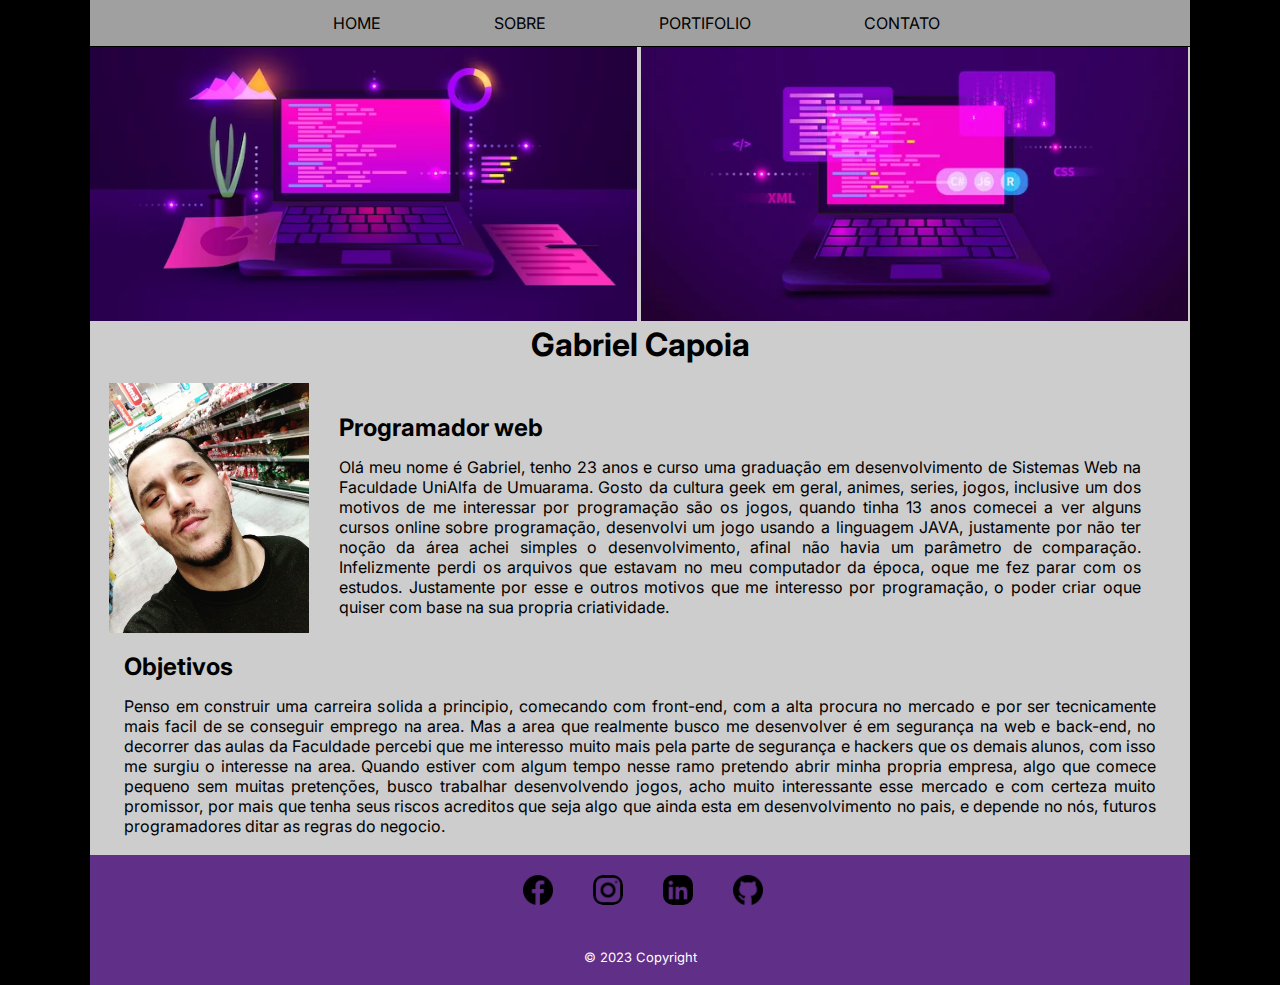
<file: Site-portifolio-trabalho/index.html>
<!DOCTYPE html>
<html lang="pt-br">

<head>
    <meta charset="UTF-8">
    <meta http-equiv="X-UA-Compatible" content="IE=edge">
    <meta name="viewport" content="width=device-width, initial-scale=1.0">
    <title>Gabriel Capoia</title>
    <link rel="stylesheet" href="css/style.css">
    <link rel="preconnect" href="https://fonts.googleapis.com">
    <link rel="preconnect" href="https://fonts.gstatic.com" crossorigin>
    <link href="https://fonts.googleapis.com/css2?family=Inter:wght@300&display=swap" rel="stylesheet">
</head>

<body>


    <div class="corpo">
        <header>
            <nav>
                <ul>
                    <li>
                        <a href="index.html">
                            Home
                        </a>
                    </li>
                    <li>
                        <a href="sobre.html">
                            Sobre
                        </a>
                    </li>
                    <li>
                        <a href="portifolio.html">
                            Portifolio
                        </a>
                    </li>
                    <li>
                        <a href="contato.html">
                            Contato
                        </a>
                    </li>
                </ul>
            </nav>
        </header>

        <div class="grid_imagens-topo">
            <img src="img/pc-roxo.avif" alt="">
        </div>
        <div class="grid_imagens-topo">
            <img src="img/pc-roxo.jpg" alt="">
        </div>


        <main>
            <h1>Gabriel Capoia</h1>
            <div class="corpo-2">
                <div class="parte-1">
                    <div class="foto">
                        <img src="img/foto.jpeg" alt="Minha foto">
                    </div>
                    <div class="ajuste">
                        <h2 class="h2-programador-web">Programador web</h2>
                        <p class="texto">
                            Olá meu nome é Gabriel, tenho 23 anos e curso uma graduação em desenvolvimento de Sistemas
                            Web
                            na
                            Faculdade UniAlfa de Umuarama. Gosto da cultura geek em geral, animes, series, jogos,
                            inclusive
                            um dos
                            motivos de me interessar por programação são os jogos, quando tinha 13 anos comecei a
                            ver
                            alguns
                            cursos online sobre programação, desenvolvi um jogo usando a linguagem JAVA, justamente por
                            não
                            ter
                            noção da área achei simples o desenvolvimento, afinal não havia um parâmetro de comparação.
                            Infelizmente
                            perdi os arquivos que estavam no meu computador da época, oque me fez parar com os estudos.
                            Justamente
                            por esse e outros motivos que me interesso por programação, o poder criar oque quiser com
                            base
                            na sua
                            propria criatividade.
                        </p>
                    </div>
                </div>
                <h2>Objetivos</h2>
                <p class="texto">
                    Penso em construir uma carreira solida a principio, comecando com front-end, com a alta
                    procura no mercado e por ser tecnicamente mais facil de se conseguir emprego na area. Mas a area que
                    realmente busco me desenvolver é em segurança na web e back-end, no decorrer das aulas da Faculdade
                    percebi que me interesso muito mais pela parte de segurança e hackers que os demais alunos, com isso
                    me surgiu o interesse na area. Quando estiver com algum tempo nesse ramo pretendo abrir minha
                    propria empresa, algo que comece pequeno sem muitas pretenções, busco trabalhar desenvolvendo jogos, acho
                    muito interessante esse mercado e com certeza muito promissor, por mais que tenha seus riscos acreditos
                    que seja algo que ainda esta em desenvolvimento no pais, e depende no nós, futuros programadores ditar
                    as regras do negocio.
                </p>
            </div>




        </main>

        <footer>

            <div class="grid-redes-sociais">

                <div class="grid-redes">
                    <a href="https://www.facebook.com/gabriel.capoia.7" target="_blank">
                        <img src="img/facebook.png" alt="">
                    </a>
                </div>

                <div class="grid-redes">
                    <a href="https://www.instagram.com/capoiaa/" target="_blank">
                        <img src="img/instagram.png" alt="">
                    </a>
                </div>

                <div class="grid-redes">
                    <a href="https://www.linkedin.com/in/gabriel-capoia-78a1181b9/" target="_blank">
                        <img src="img/linkedin.png" alt="">
                    </a>
                </div>

                <div class="grid-redes">
                    <a href="https://github.com/GabrielCapoia-Dev"target="_blank">
                        <img src="img/github.png" alt="">
                    </a>
                </div>

            </div>


            <div class="copy">
                © 2023 Copyright
            </div>

        </footer>

    </div>





</body>

</html>
</file>
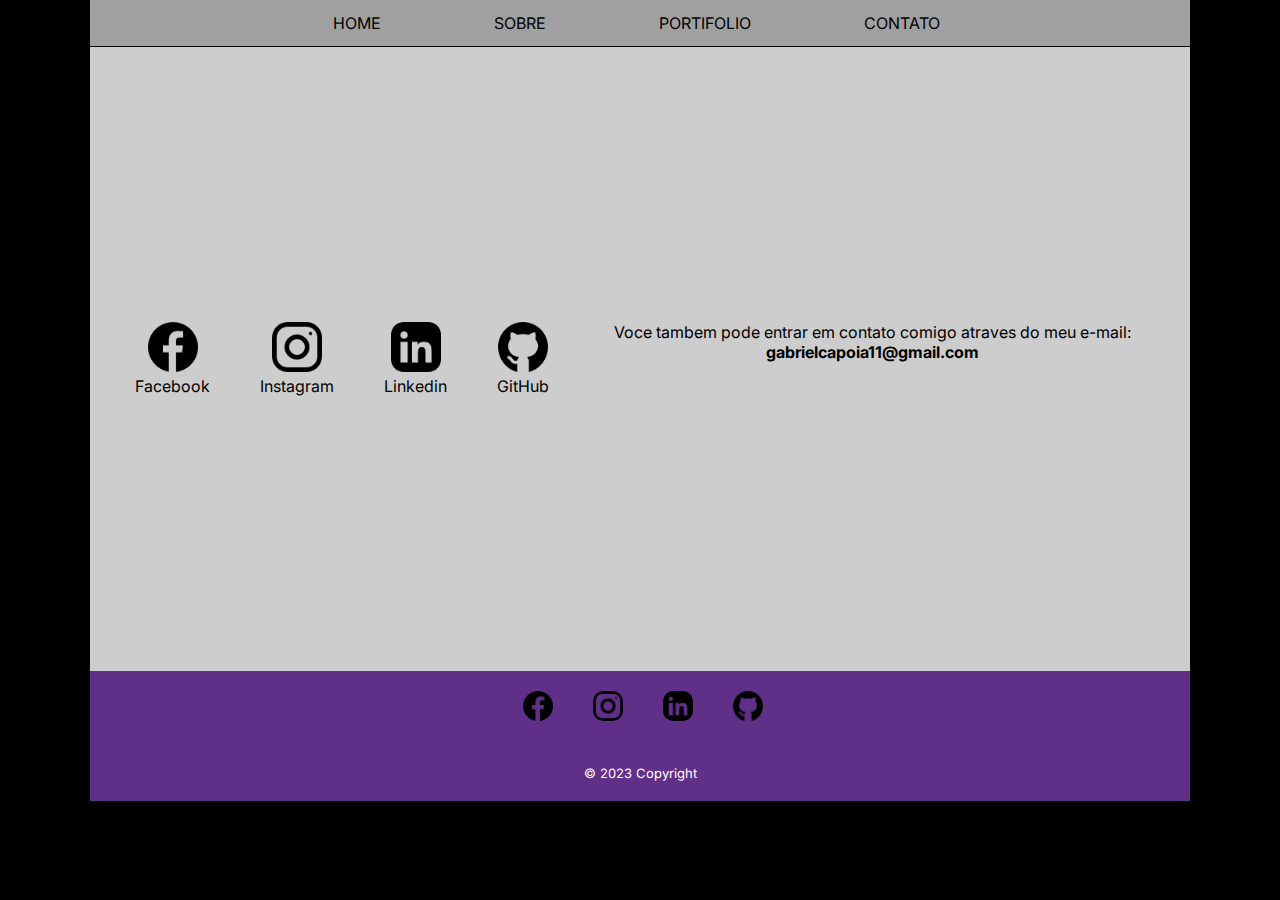
<file: Site-portifolio-trabalho/contato.html>
<!DOCTYPE html>
<html lang="pt-br">

<head>
    <meta charset="UTF-8">
    <meta http-equiv="X-UA-Compatible" content="IE=edge">
    <meta name="viewport" content="width=device-width, initial-scale=1.0">
    <title>Gabriel Capoia</title>
    <link rel="stylesheet" href="css/style.css">
    <link rel="preconnect" href="https://fonts.googleapis.com">
    <link rel="preconnect" href="https://fonts.gstatic.com" crossorigin>
    <link href="https://fonts.googleapis.com/css2?family=Inter:wght@300&display=swap" rel="stylesheet">
</head>

<body>


    <div class="corpo">
        <header>
            <nav>
                <ul>
                    <li>
                        <a href="index.html">
                            Home
                        </a>
                    </li>
                    <li>
                        <a href="sobre.html">
                            Sobre
                        </a>
                    </li>
                    <li>
                        <a href="portifolio.html">
                            Portifolio
                        </a>
                    </li>
                    <li>
                        <a href="contato.html">
                            Contato
                        </a>
                    </li>
                </ul>
            </nav>
        </header>


        <main class="main-contato">


            <div class="grid-contato">
                <div class="grid-redes-contato">
                    <a href="https://www.facebook.com/gabriel.capoia.7" target="_blank">
                        <img src="img/facebook.png" alt="">
                    </a>
                    <p>Facebook</p>
                </div>

                <div class="grid-redes-contato">
                    <a href="https://www.instagram.com/capoiaa/" target="_blank">
                        <img src="img/instagram.png" alt="">
                    </a>
                    <p>Instagram</p>
                </div>

                <div class="grid-redes-contato">
                    <a href="https://www.linkedin.com/in/gabriel-capoia-78a1181b9/" target="_blank">
                        <img src="img/linkedin.png" alt="">
                    </a>
                    <p>Linkedin</p>
                </div>

                <div class="grid-redes-contato">
                    <a href="https://github.com/GabrielCapoia-Dev"target="_blank">
                        <img src="img/github.png" alt="">
                    </a>
                    <p>GitHub</p>
                </div>

                <div class="email">
                    <p>
                        Voce tambem pode entrar em contato comigo atraves do meu e-mail: 
                        <strong>gabrielcapoia11@gmail.com</strong>
                    </p>
                </div>
            </div>
            
        </main>


        <footer>

            <div class="grid-redes-sociais">

                <div class="grid-redes">
                    <a href="https://www.facebook.com/gabriel.capoia.7" target="_blank">
                        <img src="img/facebook.png" alt="">
                    </a>
                </div>

                <div class="grid-redes">
                    <a href="https://www.instagram.com/capoiaa/" target="_blank">
                        <img src="img/instagram.png" alt="">
                    </a>
                </div>

                <div class="grid-redes">
                    <a href="https://www.linkedin.com/in/gabriel-capoia-78a1181b9/" target="_blank">
                        <img src="img/linkedin.png" alt="">
                    </a>
                </div>

                <div class="grid-redes">
                    <a href="https://github.com/GabrielCapoia-Dev"target="_blank">
                        <img src="img/github.png" alt="">
                    </a>
                </div>

            </div>


            <div class="copy">
                © 2023 Copyright
            </div>

        </footer>

    </div>





</body>

</html>
</file>
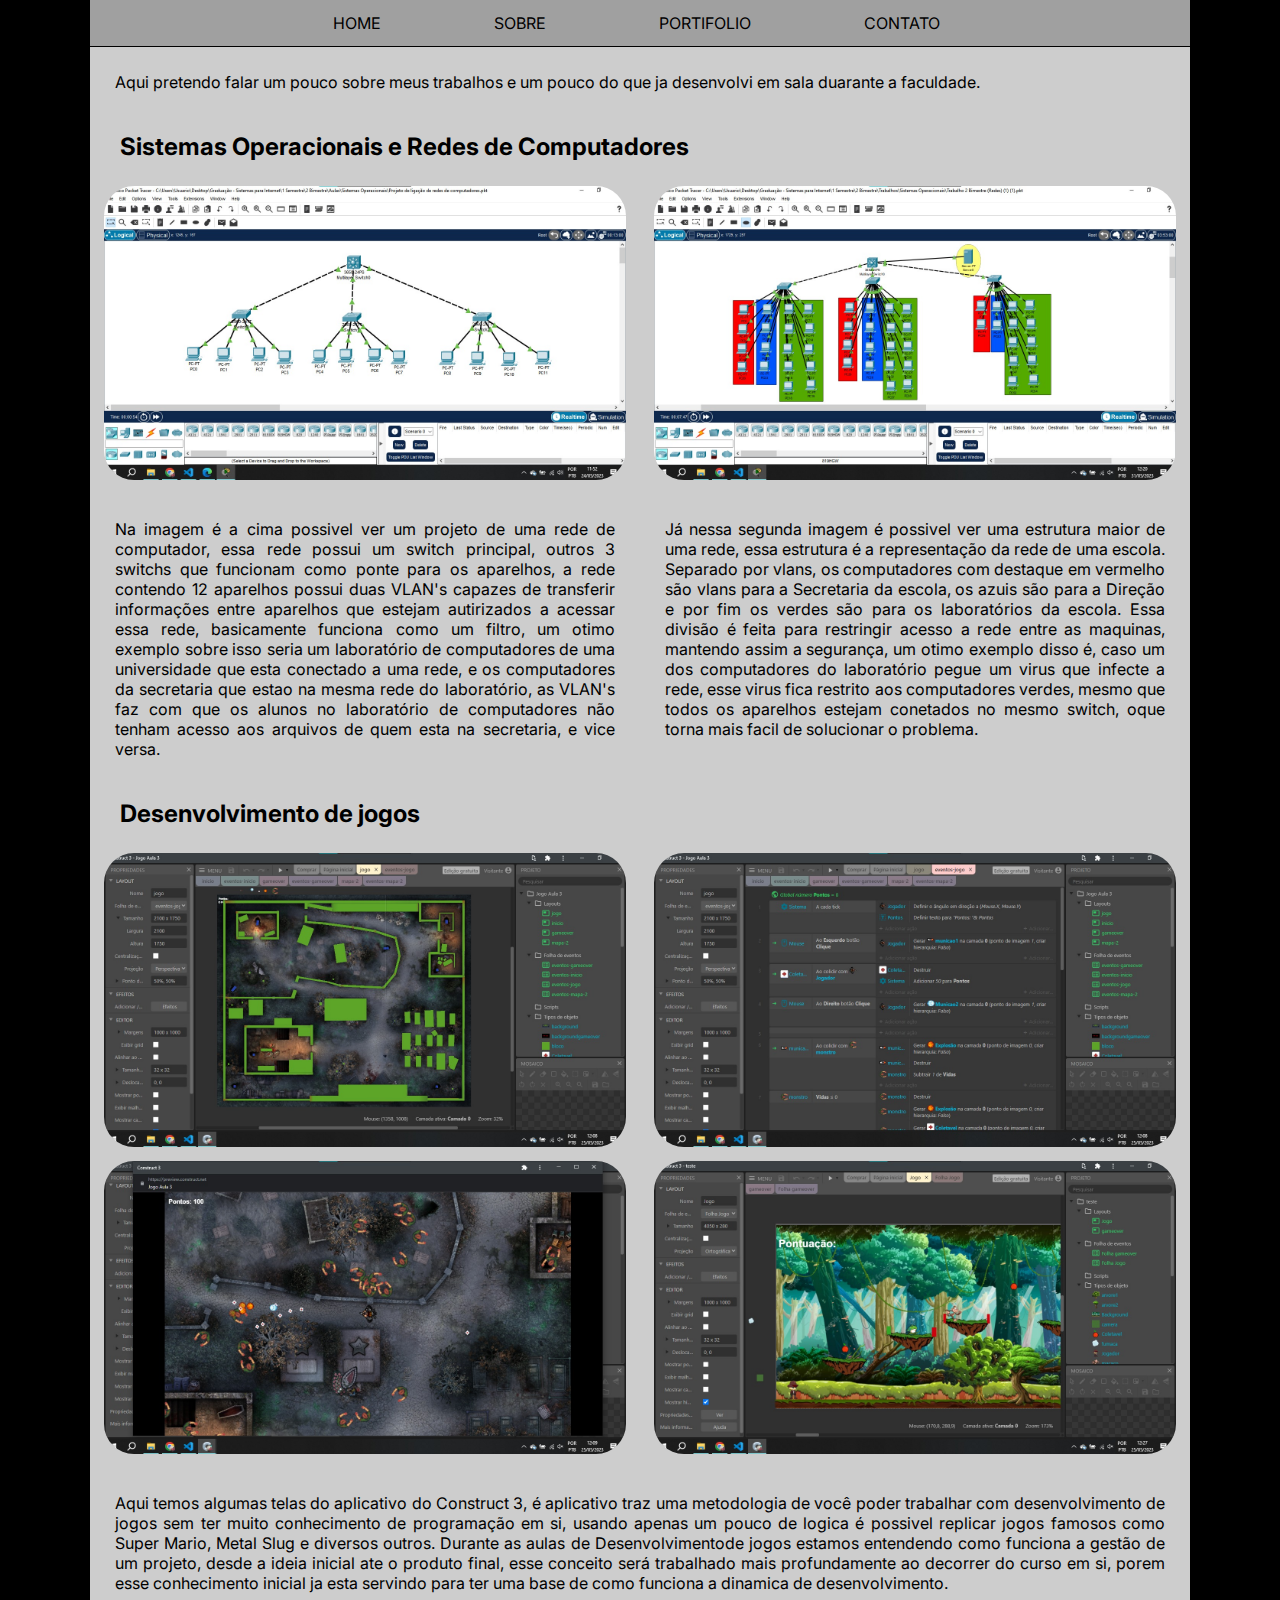
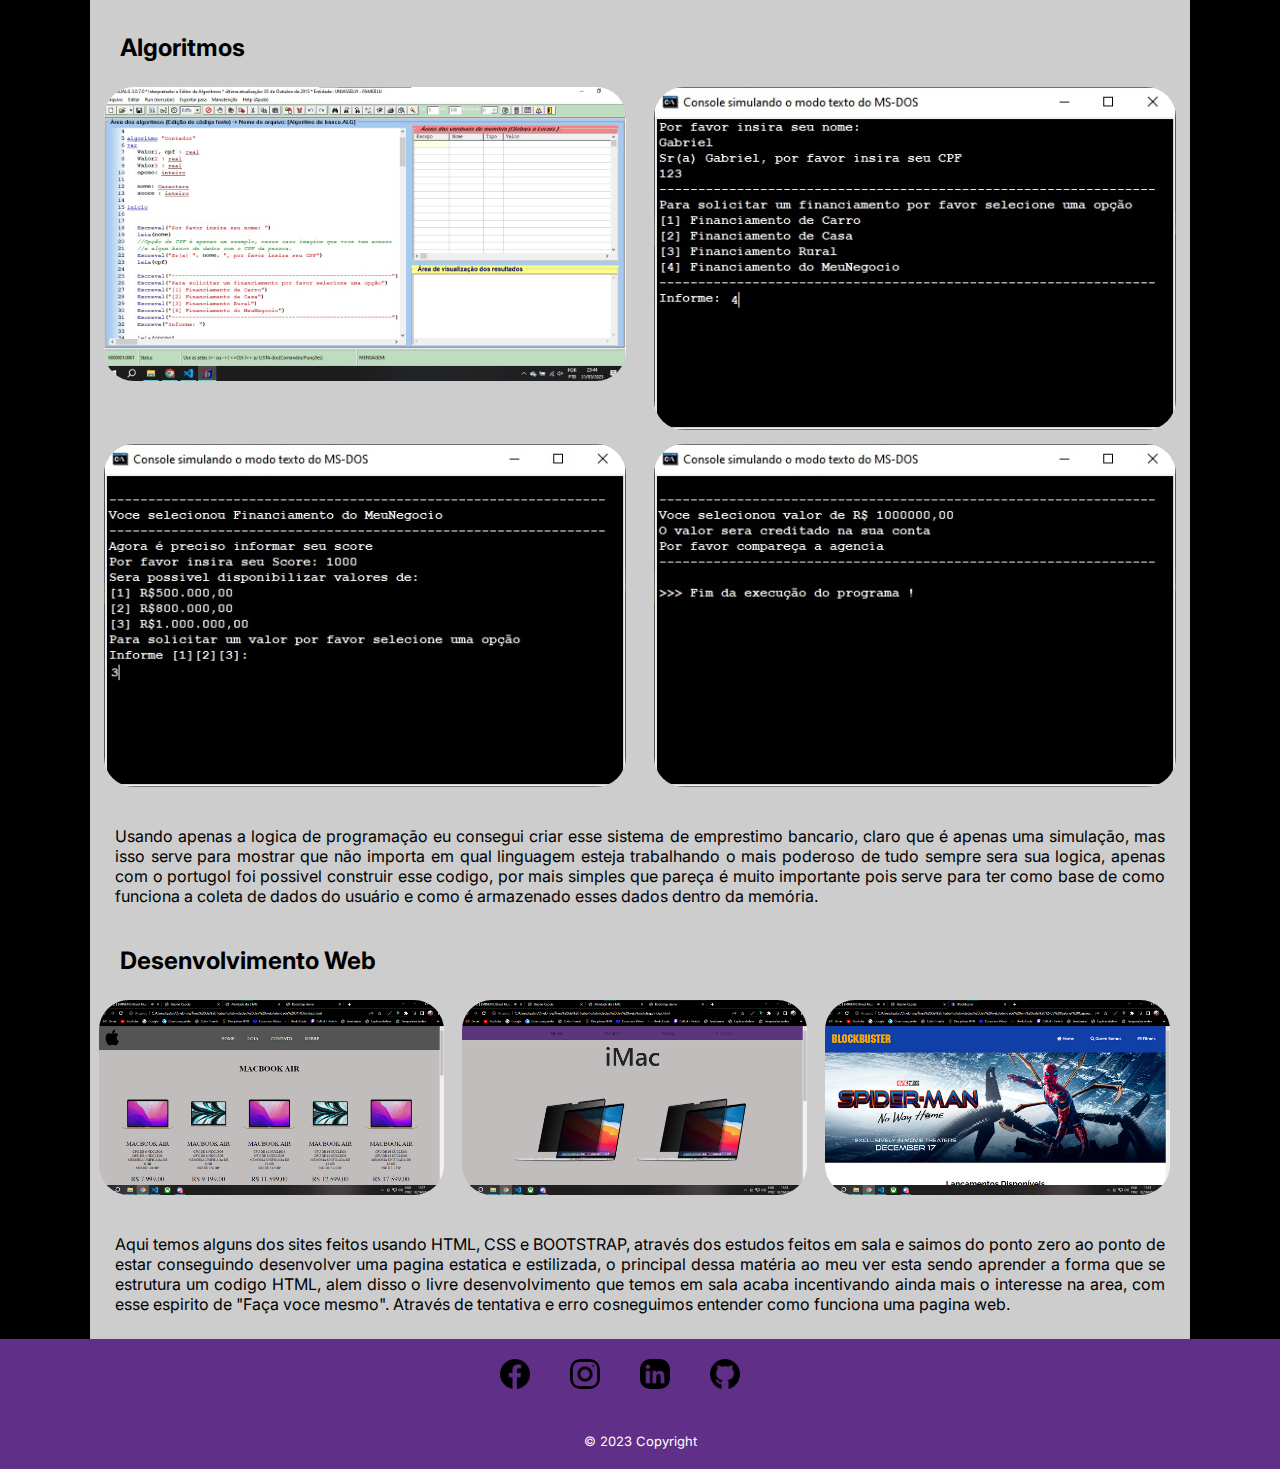
<file: Site-portifolio-trabalho/portifolio.html>
<!DOCTYPE html>
<html lang="pt-br">

<head>
    <meta charset="UTF-8">
    <meta http-equiv="X-UA-Compatible" content="IE=edge">
    <meta name="viewport" content="width=device-width, initial-scale=1.0">
    <title>Gabriel Capoia</title>
    <link rel="stylesheet" href="css/style.css">
    <link rel="preconnect" href="https://fonts.googleapis.com">
    <link rel="preconnect" href="https://fonts.gstatic.com" crossorigin>
    <link href="https://fonts.googleapis.com/css2?family=Inter:wght@300&display=swap" rel="stylesheet">
</head>

<body>


    <div class="corpo">
        <header>
            <nav>
                <ul>
                    <li>
                        <a href="index.html">
                            Home
                        </a>
                    </li>
                    <li>
                        <a href="sobre.html">
                            Sobre
                        </a>
                    </li>
                    <li>
                        <a href="portifolio.html">
                            Portifolio
                        </a>
                    </li>
                    <li>
                        <a href="contato.html">
                            Contato
                        </a>
                    </li>
                </ul>
            </nav>
        </header>


        <main>
            <div class="corpo-portifolio">
                <p class="texto">
                    Aqui pretendo falar um pouco sobre meus trabalhos e um pouco do que ja desenvolvi em sala duarante a
                    faculdade.
                </p>

                <h2>Sistemas Operacionais e Redes de Computadores</h2>

                <div class="grid-portifolio"><!--Sistemas operacionais-->

                    <div class="img-portifolio">
                        <img src="img/redes-de-computadores.jpeg" alt="">
                    </div>
                    <div class="img-portifolio">
                        <img src="img/redes-de-computadores-vlans.jpeg" alt="">
                    </div>

                    <p class="texto-portifolio">
                        Na imagem é a cima possivel ver um projeto de uma rede de computador, essa rede
                        possui um switch
                        principal, outros 3 switchs que funcionam como ponte para os aparelhos, a rede contendo 12
                        aparelhos
                        possui duas VLAN's capazes de transferir informações entre aparelhos que estejam autirizados a
                        acessar essa rede, basicamente funciona como um filtro, um otimo exemplo sobre isso seria um
                        laboratório de computadores de uma universidade que esta conectado a uma rede, e os computadores
                        da
                        secretaria que estao na mesma rede do laboratório, as VLAN's faz com que os alunos no
                        laboratório de
                        computadores não tenham acesso aos arquivos de quem esta na secretaria, e vice versa.
                    </p>

                    <p class="texto-portifolio">
                        Já nessa segunda imagem é possivel ver uma estrutura maior de uma rede, essa estrutura é a
                        representação da
                        rede de uma escola. Separado por vlans, os computadores com destaque em vermelho são vlans para
                        a Secretaria da escola, os azuis são para a Direção e por fim os verdes são para os laboratórios
                        da escola. Essa divisão é feita para restringir acesso a rede entre as maquinas, mantendo assim
                        a segurança, um otimo exemplo disso é, caso um dos computadores do laboratório pegue um virus
                        que infecte a rede, esse virus fica restrito aos computadores verdes, mesmo que todos os
                        aparelhos estejam conetados no mesmo switch, oque torna mais facil de solucionar o problema.
                    </p>
                </div>
                <h2>Desenvolvimento de jogos</h2>
                <div class="grid-portifolio"><!--Dev de Jogos-->

                    <div class="img-portifolio">
                        <img src="img/tela-1.jpeg" alt="">
                    </div>
                    <div class="img-portifolio">
                        <img src="img/tela-2.jpeg" alt="">
                    </div>
                    <div class="img-portifolio">
                        <img src="img/tela-3.jpeg" alt="">
                    </div>
                    <div class="img-portifolio">
                        <img src="img/tela-4.jpeg" alt="">
                    </div>

                </div>

                <p class="texto-portifolio">
                    Aqui temos algumas telas do aplicativo do Construct 3, é aplicativo traz uma
                    metodologia de você poder trabalhar com desenvolvimento de jogos sem ter muito conhecimento de
                    programação em si, usando apenas um pouco de logica é possivel replicar jogos famosos como Super
                    Mario, Metal Slug e diversos outros. Durante as aulas de Desenvolvimentode jogos estamos entendendo
                    como funciona a gestão de um projeto, desde a ideia inicial ate o produto final, esse conceito será
                    trabalhado mais profundamente ao decorrer do curso em si, porem esse conhecimento inicial ja esta
                    servindo para ter uma base de como funciona a dinamica de desenvolvimento.
                </p>


                <h2>Algoritmos</h2>



                <div class="grid-portifolio"><!--Algoritmos-->

                    <div class="img-portifolio">
                        <img src="img/tela-8.jpeg" alt="">
                    </div>
                    <div class="img-portifolio">
                        <img src="img/tela-5.jpeg" alt="">
                    </div>
                    <div class="img-portifolio">
                        <img src="img/tela-6.jpeg" alt="">
                    </div>
                    <div class="img-portifolio">
                        <img src="img/tela-7.jpeg" alt="">
                    </div>

                </div>
                <p class="texto-portifolio"> 
                    Usando apenas a logica de programação eu consegui criar esse sistema de emprestimo bancario, claro que é apenas uma simulação, mas isso serve para mostrar que não importa em qual linguagem esteja trabalhando o mais poderoso de tudo sempre sera sua logica, apenas com o portugol foi possivel construir esse codigo, por mais simples que pareça é muito importante pois serve para ter como base de como funciona a coleta de dados do usuário e como é armazenado esses dados dentro da memória.
                </p>

                <h2>Desenvolvimento Web</h2>
                <div class="grid-portifolio-web"><!--Dev Web-->

                    <div class="img-portifolio">
                        <img src="img/tela-9.jpeg" alt="">
                    </div>
                    <div class="img-portifolio">
                        <img src="img/tela-10.jpeg" alt="">
                    </div>
                    <div class="img-portifolio">
                        <img src="img/tela-11.jpeg" alt="">
                    </div>

                </div>
                <p class="texto-portifolio">
                    Aqui temos alguns dos sites feitos usando HTML, CSS e BOOTSTRAP, através dos estudos feitos em sala e saimos do ponto zero ao ponto de estar conseguindo desenvolver uma pagina estatica e estilizada, o principal dessa matéria ao meu ver esta sendo aprender a forma que se estrutura um codigo HTML, alem disso o livre desenvolvimento que temos em sala acaba incentivando ainda mais o interesse na area, com esse espirito de "Faça voce mesmo". Através de tentativa e erro cosneguimos entender como funciona uma pagina web.
                </p>



            </div>
        </main>
    </div>

    <footer>

        <div class="grid-redes-sociais">

            <div class="grid-redes">
                <a href="https://www.facebook.com/gabriel.capoia.7" target="_blank">
                    <img src="img/facebook.png" alt="">
                </a>
            </div>

            <div class="grid-redes">
                <a href="https://www.instagram.com/capoiaa/" target="_blank">
                    <img src="img/instagram.png" alt="">
                </a>
            </div>

            <div class="grid-redes">
                <a href="https://www.linkedin.com/in/gabriel-capoia-78a1181b9/" target="_blank">
                    <img src="img/linkedin.png" alt="">
                </a>
            </div>

            <div class="grid-redes">
                <a href="https://github.com/GabrielCapoia-Dev"target="_blank">
                    <img src="img/github.png" alt="">
                </a>
            </div>

        </div>


        <div class="copy">
            © 2023 Copyright
        </div>

    </footer>







</body>

</html>
</file>
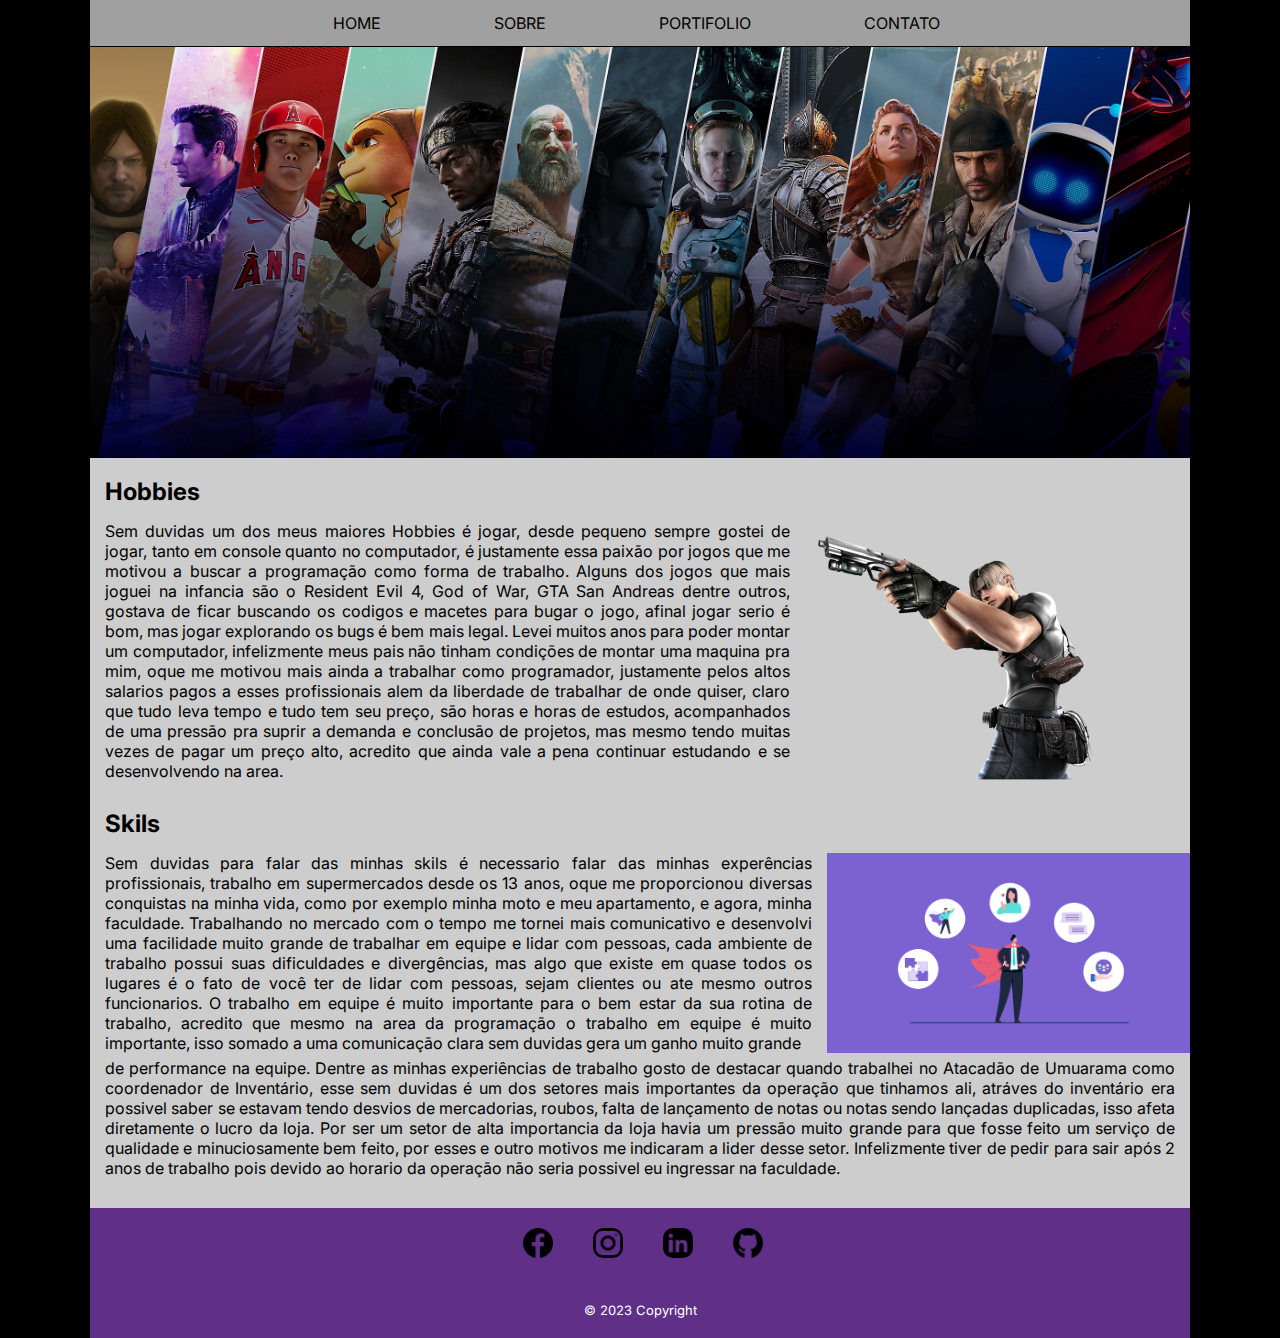
<file: Site-portifolio-trabalho/sobre.html>
<!DOCTYPE html>
<html lang="pt-br">

<head>
    <meta charset="UTF-8">
    <meta http-equiv="X-UA-Compatible" content="IE=edge">
    <meta name="viewport" content="width=device-width, initial-scale=1.0">
    <title>Gabriel Capoia</title>
    <link rel="stylesheet" href="css/style.css">
    <link rel="preconnect" href="https://fonts.googleapis.com">
    <link rel="preconnect" href="https://fonts.gstatic.com" crossorigin>
    <link href="https://fonts.googleapis.com/css2?family=Inter:wght@300&display=swap" rel="stylesheet">
</head>

<body>


    <div class="corpo">
        <header>
            <nav>
                <ul>
                    <li>
                        <a href="index.html">
                            Home
                        </a>
                    </li>
                    <li>
                        <a href="sobre.html">
                            Sobre
                        </a>
                    </li>
                    <li>
                        <a href="portifolio.html">
                            Portifolio
                        </a>
                    </li>
                    <li>
                        <a href="contato.html">
                            Contato
                        </a>
                    </li>
                </ul>
            </nav>
        </header>


        <main>



            <div class="banner-1">
                <img src="img/banner.png" alt="">
            </div>
            <h2>Hobbies</h2>
            <div class="grid_texto-hobbies">

                <p class="texto">

                    Sem duvidas um dos meus maiores Hobbies é jogar, desde pequeno sempre gostei de jogar, tanto em
                    console quanto no computador, é justamente essa paixão por jogos que me motivou a buscar a
                    programação como forma de trabalho.
                    Alguns dos jogos que mais joguei na infancia são o Resident Evil 4, God of War, GTA San Andreas
                    dentre outros, gostava de ficar buscando os codigos e macetes para bugar o jogo, afinal jogar serio
                    é bom, mas jogar explorando os bugs é bem mais legal. Levei muitos anos para poder montar um
                    computador, infelizmente meus pais não tinham condições de montar uma maquina pra mim, oque me
                    motivou mais ainda a trabalhar como programador, justamente pelos altos salarios pagos a esses
                    profissionais alem da liberdade de trabalhar de onde quiser, claro que tudo leva tempo e tudo tem
                    seu preço, são horas e horas de estudos, acompanhados de uma pressão pra suprir a demanda e
                    conclusão de projetos, mas mesmo tendo muitas vezes de pagar um preço alto, acredito que ainda vale
                    a pena continuar estudando e se desenvolvendo na area.
                </p>
                <img src="img/leon.png" alt="">
            </div>

            <h2>Skils</h2>
            <div class="grid-skils">


                <p class="texto">

                    Sem duvidas para falar das minhas skils é necessario falar das minhas experências profissionais,
                    trabalho em supermercados desde os 13 anos, oque me proporcionou diversas conquistas na minha vida,
                    como por exemplo minha moto e meu apartamento, e agora, minha faculdade. Trabalhando no mercado com
                    o tempo me tornei mais comunicativo e desenvolvi uma facilidade muito grande de trabalhar em equipe
                    e lidar com pessoas, cada ambiente de trabalho possui suas dificuldades e divergências, mas algo que
                    existe em quase todos os lugares é o fato de você ter de lidar com pessoas, sejam clientes ou ate
                    mesmo outros funcionarios. O trabalho em equipe é muito importante para o bem estar da sua rotina de
                    trabalho, acredito que mesmo na area da programação o trabalho em equipe é muito importante, isso
                    somado a uma comunicação clara sem duvidas gera um ganho muito grande 
                </p>

                <img src="img/skils-banner.png" class="img-skils" alt="">
            </div>
            <p class="skils-texto" >
                de performance na equipe. Dentre as
                minhas experiências de trabalho gosto de destacar quando trabalhei no Atacadão de Umuarama
                como coordenador de Inventário, esse sem duvidas é um dos setores mais importantes da operação que
                tinhamos ali, atráves do inventário era possivel saber se estavam tendo desvios de mercadorias,
                roubos, falta de lançamento de notas ou notas sendo lançadas duplicadas, isso afeta diretamente o
                lucro da loja. Por ser um setor de alta importancia da loja havia um pressão muito grande para que
                fosse feito um serviço de qualidade e minuciosamente bem feito, por esses e outro motivos me
                indicaram a lider desse setor. Infelizmente tiver de pedir para sair após 2 anos de trabalho pois
                devido ao horario da operação não seria possivel eu ingressar na faculdade.
            </p>
            <div class="espaco"></div>

        </main>

        <footer>

            <div class="grid-redes-sociais">

                <div class="grid-redes">
                    <a href="https://www.facebook.com/gabriel.capoia.7" target="_blank">
                        <img src="img/facebook.png"  alt="">
                    </a>
                </div>

                <div class="grid-redes">
                    <a href="https://www.instagram.com/capoiaa/" target="_blank">
                        <img src="img/instagram.png" alt="">
                    </a>
                </div>

                <div class="grid-redes">
                    <a href="https://www.linkedin.com/in/gabriel-capoia-78a1181b9/" target="_blank">
                        <img src="img/linkedin.png" alt="">
                    </a>
                </div>

                <div class="grid-redes">
                    <a href="https://github.com/GabrielCapoia-Dev"target="_blank">
                        <img src="img/github.png" alt="">
                    </a>
                </div>

            </div>


            <div class="copy">
                © 2023 Copyright
            </div>

        </footer>

    </div>





</body>

</html>
</file>
<file: Site-portifolio-trabalho/css/style.css>
* {
    padding: 0;
    margin: 0;
    box-sizing: border-box;

}

body {
    width: 100%;
    background-color: rgb(0, 0, 0);
    font-family: 'Inter', sans-serif;
    padding: 0;
    margin: 0;
}

header nav ul {
    display: inline-flex;
}

header nav ul li {
    list-style-type: none;
    text-transform: uppercase;
    padding: 13px;
    margin-left: 87px;
}

header nav {
    text-align: center;
    margin-left: -95px;

}

header nav ul li a:hover {
    background-color: rgb(73, 29, 114);
    color: white;
    border-radius: 10px;
    padding: 8px;

}

header nav ul li a {
    text-decoration: none;
    color: black;
}

header {
    border-bottom: 1px solid #000000;
    width: 100%;
    background-color: rgb(160, 160, 160);
}

.corpo {
    width: 1100px;
    margin: 0 auto;
    position: relative;
    background-color: rgb(205, 205, 205);
    height: 100%;


}

.lado-esquerdo img {
    display: flex;
    width: 300px;
}

.foto img {

    width: 200px;
    height: 250px;

}

.foto {
    width: 200px;

    float: left;
    height: 250px;

}

h1 {

    text-align: center;
    position: relative;

    width: 100%;
}

h2 {
    text-align: left;
    padding: 15px;
}

.texto_hobbies {
    padding: 10px;
    text-align: justify;

}

.banner-1 img {
    width: 1100px;
}

.corpo-2 {
    padding: 19px;
}

.texto {
    width: 100%;
    text-align: justify;
    padding-left: 15px;
    padding-right: 15px;

}

.parte-1 {
    display: inline-flex;
}

.h2-programador-web {

    width: 100%;
    display: inline-flex;
}

.grid_imagens-topo {
    display: grid;
    grid-template-columns: 50% 50%;
    display: inline-grid;
    padding: 0;
    margin: 0;
}

.grid_imagens-topo img {
    width: 547px;
    padding: 0;
    margin: 0;
}

.ajuste {
    padding: 15px;
}

.grid_texto-hobbies {
    display: grid;
    grid-template-columns: 65% 35%;

}

.grid_texto-hobbies img {
    width: 300px;
}



.grid-redes-sociais {

    display: inline-flex;
    width: 62.5%;
    margin-left: 37.5%;
}

.grid-redes {

    text-align: center;

    padding: 20px;
}

.grid-redes a img {
    width: 30px;

    border-radius: 10px;

}

.copy {
    text-align: center;
    padding: 20px;
    color: white;
    font-size: small;
}

footer {
    background-color: rgb(96, 47, 136);
    width: 100%;


}

.grid-skils {
    display: inline-flex;
    grid-template-columns: 60% 40%;
}

.img-skils {
    width: 50%;
    height: 200px;
}

.skils-texto {
    margin-top: 5px;
    padding-left: 15px;
    padding-right: 15px;
    text-align: justify;
}

.espaco {
    padding: 15px;
}

.grid-redes-contato a img {
    width: 50px;

    border-radius: 10px;

}

.grid-redes-contato {
    padding: 25px;
    text-align: center;


}

.grid-contato {
    width: 100%;
    display: inline-flex;

}

.email p {
    text-align: center;
    padding: 25px;
}

.main-contato {
    padding: 250px 20px;
}

.grid-portifolio {
    display: inline-grid;
    grid-template-columns: 50% 50%;

}

.img-portifolio img {
    width: 95%;
    margin-top: 10px;
    border-radius: 30px;
}

.corpo-portifolio {
    text-align: center;
}

.corpo-portifolio p {
    padding: 25px;

}

.corpo-portifolio h2 {
    margin-left: 15px;
}

.texto-portifolio {

    text-align: justify;
    padding-left: 15px;
    padding-right: 15px;
    margin-top: 10px;

}

.grid-portifolio-algoritmos{
    display: inline-grid;
    grid-template-columns: 33% 33% 33%;

}

.grid-portifolio-web{
    display: inline-grid;
    grid-template-columns: 33% 33% 33%;
}
</file>
